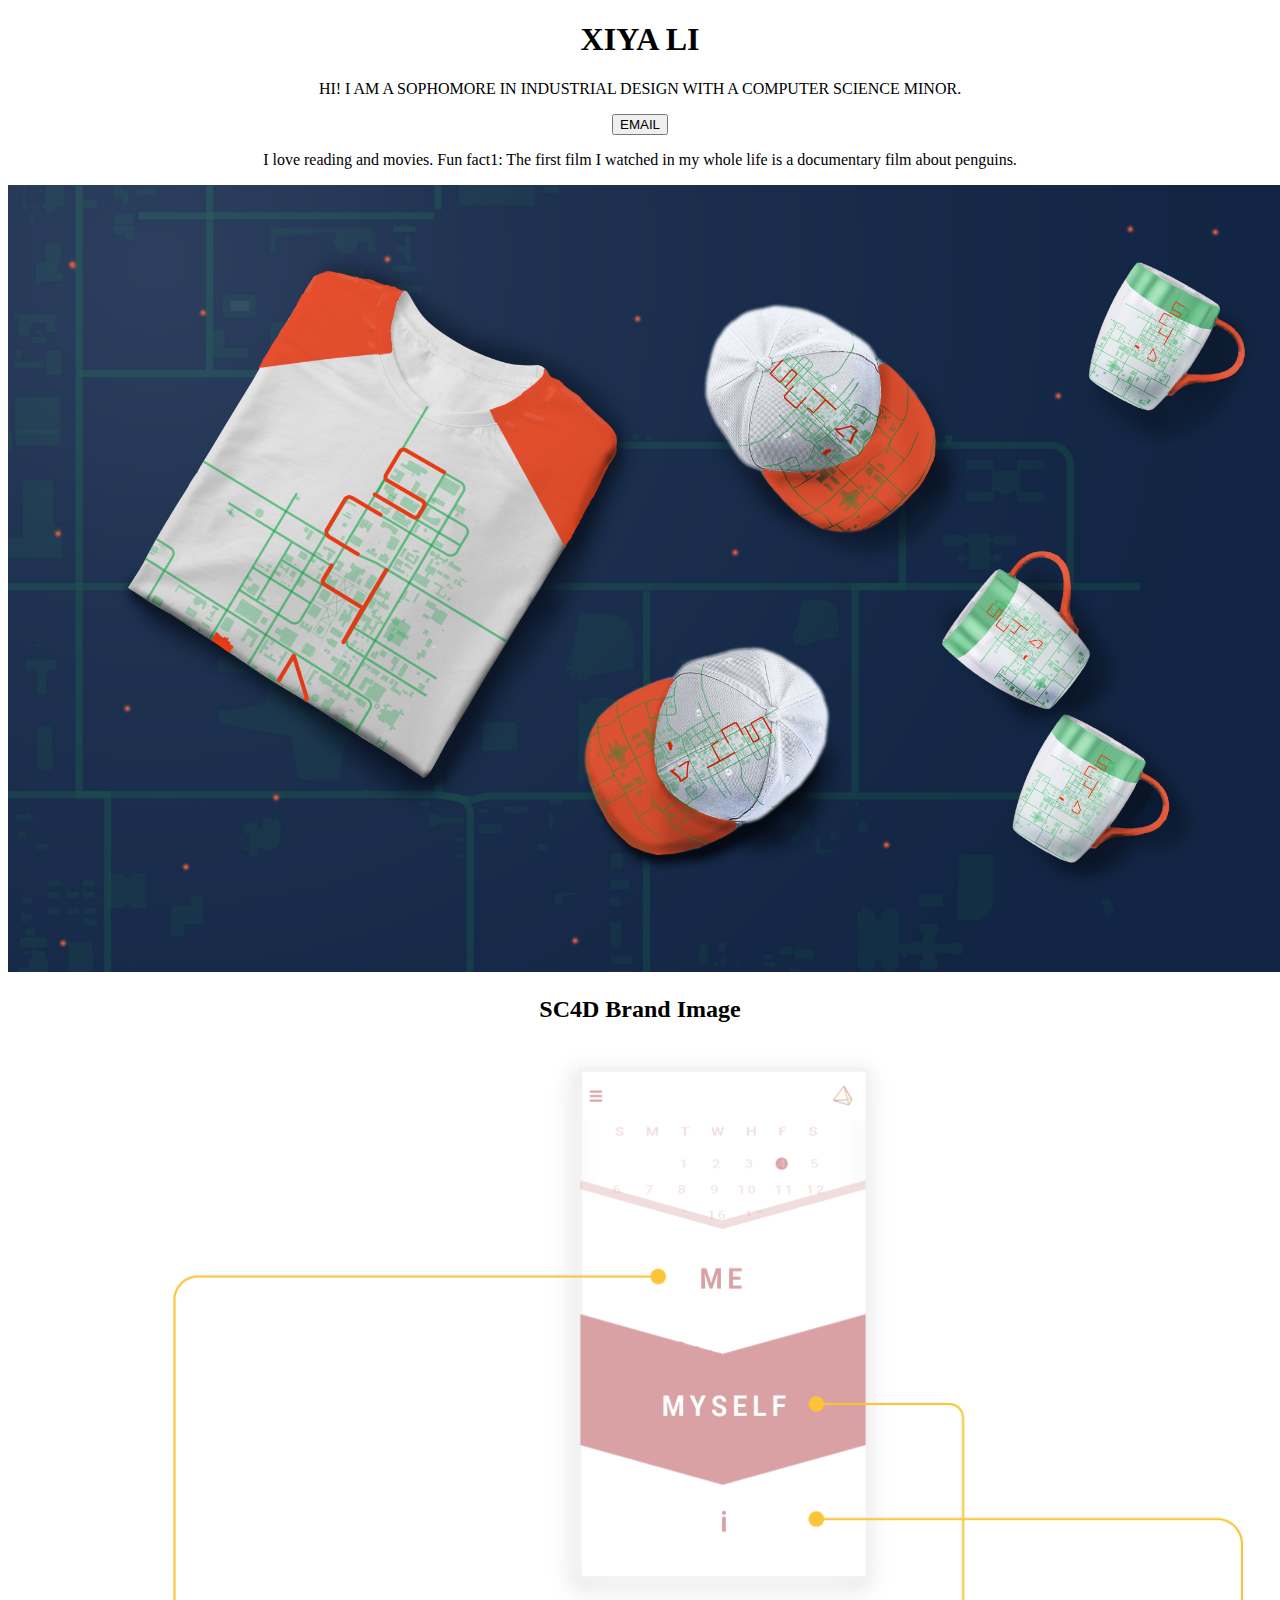
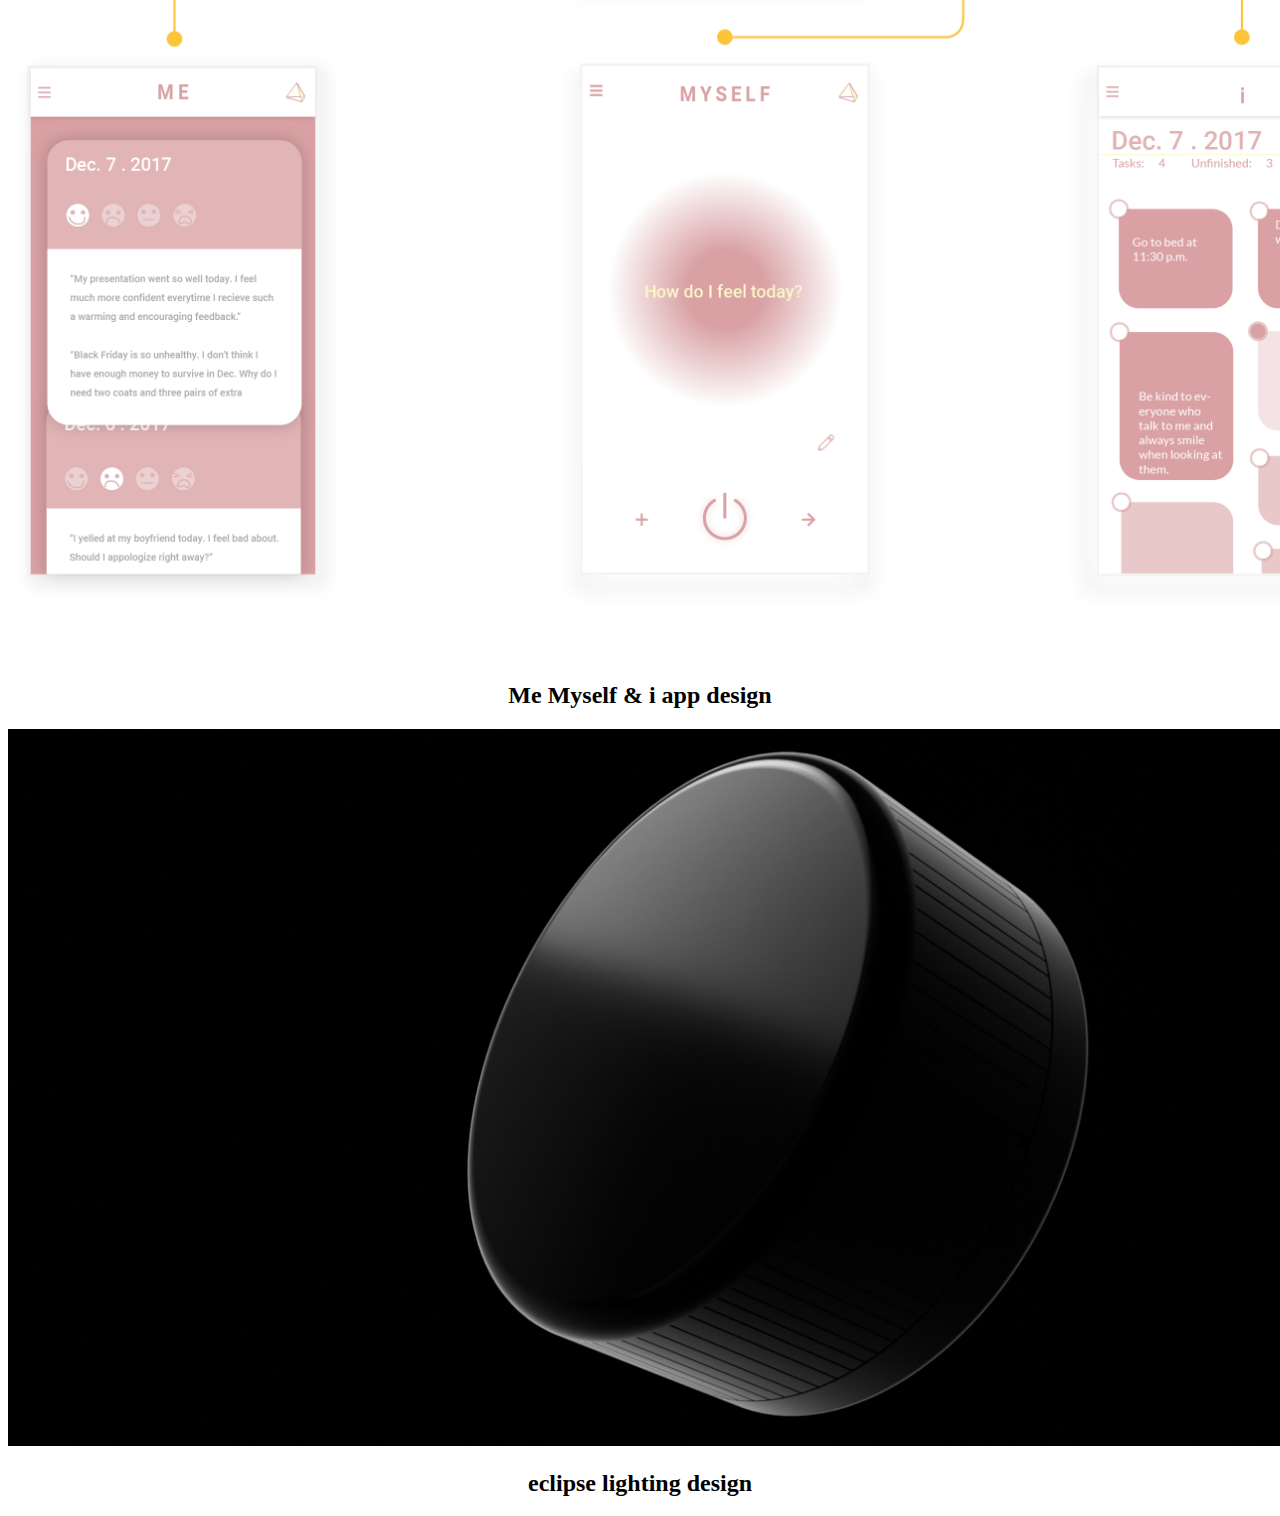
<file: index.html>
<!DOCTYPE html>


<head>
  <meta charset="UTF-8">
  <meta name="viewport" content="width=device-width, initial-scale=1.0">
  <title> Xiya Li | Portfolio</title>
  <link rel="stylesheet" href="style.css">

</head>

<body>

   <h1>
     XIYA LI
   </h1>
<p id="introduction">HI! I AM A SOPHOMORE IN INDUSTRIAL DESIGN WITH A COMPUTER SCIENCE MINOR.
</p>


<button class="button" onclick="myFunction()">EMAIL</button>

<script>
function myFunction() {
    window.alert("xiyali2@illinois.edu");
}
</script>

<p>I love reading and movies. 
   Fun fact1: The first film I watched in my whole life is a documentary film about penguins.</p>

<img src="sc4d  display.jpg" width="1400">

<h2>
SC4D Brand Image
</h2>

<img src="base page.png" width="1400">
<h2>
Me Myself & i app design
</h2>
<img src="switch.jpg"width="1400">
<h2>
eclipse lighting design
</h2>




</body>


</html>
</file>
<file: style.css>
body {
  background: white;
  text-align: center;
  font-family: verdana;
}
#introduction{
  text-align: center;
}

.button{
  font-size: 300 px;
}
</file>
